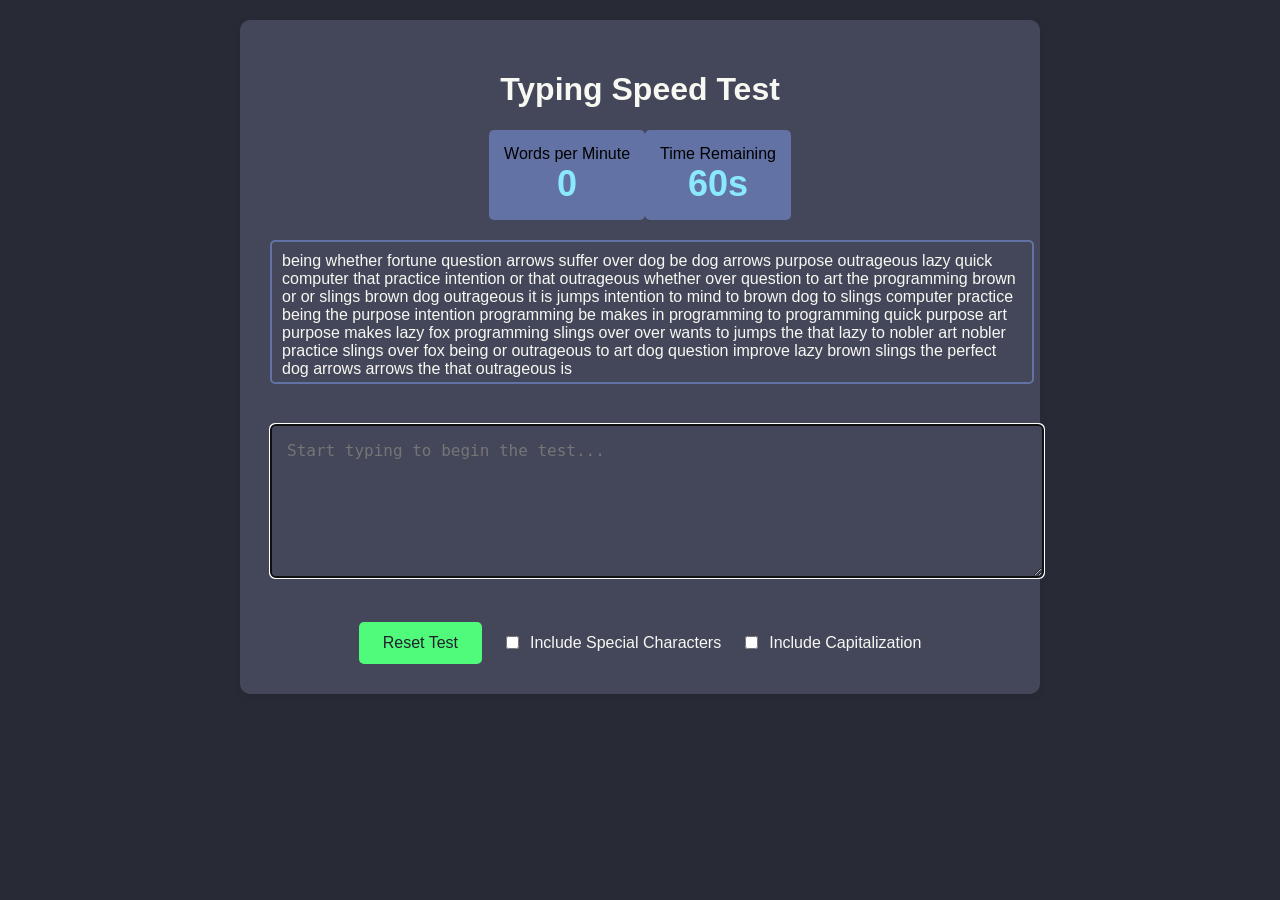
<file: index.html>
<!DOCTYPE html>
<html lang="en">
<head>
    <meta charset="UTF-8">
    <meta name="viewport" content="width=device-width, initial-scale=1.0">
    <title>Typing Speed Test</title>
    <link rel="stylesheet" href="assets/css/style.css">
</head>
<body>
    <div class="container">
        <h1>Typing Speed Test</h1>
        
        <div class="stats">
            <div class="stat">
                <div>Words per Minute</div>
                <div class="stat-value" id="wpm">0</div>
            </div>
            <div class="stat">
                <div>Time Remaining</div>
                <div class="stat-value" id="timer">60s</div>
            </div>
        </div>
        
        <div class="text-container" id="test-text"></div>
        
        <textarea id="typing-area" placeholder="Start typing to begin the test..." autofocus></textarea>
        
        <div class="options">
            <button id="reset-btn">Reset Test</button>
            <div class="option-group">
                <input type="checkbox" id="special-chars">
                <label for="special-chars">Include Special Characters</label>
            </div>
            <div class="option-group">
                <input type="checkbox" id="capitalization">
                <label for="capitalization">Include Capitalization</label>
            </div>
        </div>
    </div>
    
    <div id="results-modal" class="modal">
        <div class="modal-content">
            <h2>Test Complete!</h2>
            <div class="final-stats">
                <div class="stat">
                    <div>Final WPM</div>
                    <div class="stat-value" id="final-wpm">0</div>
                </div>
            </div>
            <button id="close-modal">Start New Test</button>
        </div>
    </div>
    
    <script src="assets/js/script.js"></script>
</body>
</html>
</file>
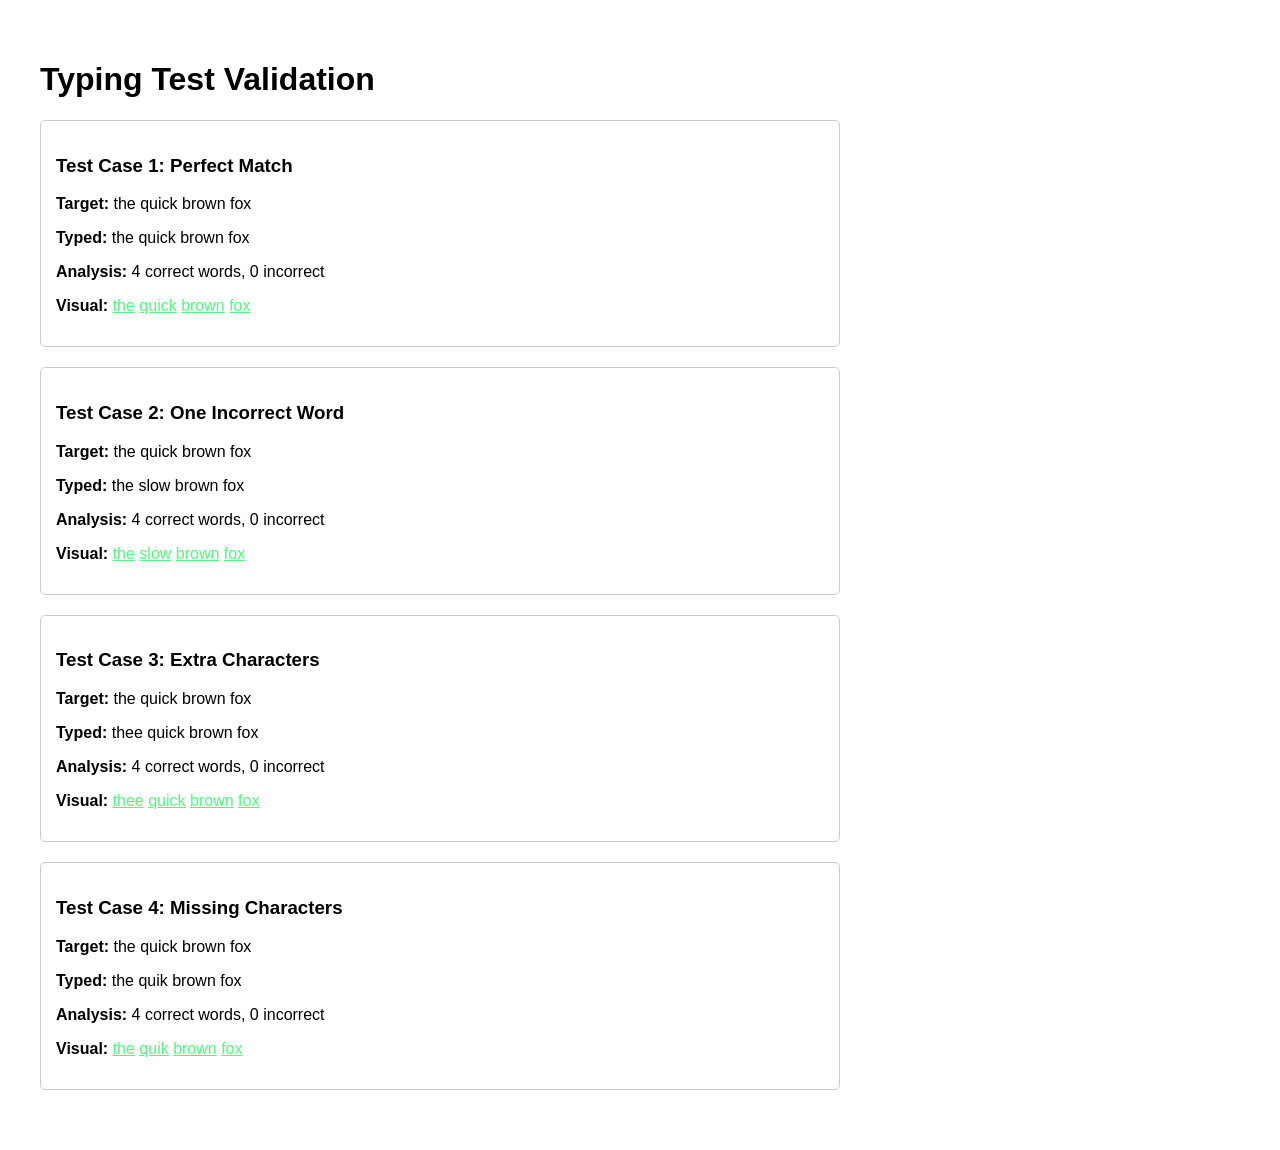
<file: test_validation.html>
<!DOCTYPE html>
<html lang="en">
<head>
    <meta charset="UTF-8">
    <meta name="viewport" content="width=device-width, initial-scale=1.0">
    <title>Typing Test Validation</title>
    <style>
        body {
            font-family: Arial, sans-serif;
            max-width: 800px;
            margin: 20px;
            padding: 20px;
        }
        .test-case {
            margin-bottom: 20px;
            padding: 15px;
            border: 1px solid #ccc;
            border-radius: 5px;
        }
        .correct-word {
            color: #50fa7b;
            text-decoration: underline;
        }
        .incorrect-word {
            color: #ff5555;
            text-decoration: line-through;
        }
    </style>
</head>
<body>
    <h1>Typing Test Validation</h1>
    
    <div class="test-case">
        <h3>Test Case 1: Perfect Match</h3>
        <p><strong>Target:</strong> the quick brown fox</p>
        <p><strong>Typed:</strong> the quick brown fox</p>
        <div id="test1"></div>
    </div>
    
    <div class="test-case">
        <h3>Test Case 2: One Incorrect Word</h3>
        <p><strong>Target:</strong> the quick brown fox</p>
        <p><strong>Typed:</strong> the slow brown fox</p>
        <div id="test2"></div>
    </div>
    
    <div class="test-case">
        <h3>Test Case 3: Extra Characters</h3>
        <p><strong>Target:</strong> the quick brown fox</p>
        <p><strong>Typed:</strong> thee quick brown fox</p>
        <div id="test3"></div>
    </div>
    
    <div class="test-case">
        <h3>Test Case 4: Missing Characters</h3>
        <p><strong>Target:</strong> the quick brown fox</p>
        <p><strong>Typed:</strong> the quik brown fox</p>
        <div id="test4"></div>
    </div>
    
    <script>
        // Test the analyzeTypedWords function
        const testCases = [
            { target: 'the quick brown fox', typed: 'the quick brown fox' },
            { target: 'the quick brown fox', typed: 'the slow brown fox' },
            { target: 'the quick brown fox', typed: 'thee quick brown fox' },
            { target: 'the quick brown fox', typed: 'the quik brown fox' }
        ];
        
        function analyzeTypedWords(typedText) {
            const targetWords = typedText.split(/\s+/).filter(word => word.length > 0);
            const typedWords = typedText.split(/\s+/).filter(word => word.length > 0);

            let results = {
                correctWords: 0,
                incorrectWords: [],
                currentWordIndex: Math.min(typedWords.length, targetWords.length)
            };

            // Compare word by word
            for (let i = 0; i < Math.min(typedWords.length, targetWords.length); i++) {
                if (typedWords[i] === targetWords[i]) {
                    results.correctWords++;
                } else {
                    results.incorrectWords.push({
                        index: i,
                        typed: typedWords[i],
                        target: targetWords[i]
                    });
                }
            }

            return results;
        }
        
        function highlightWords(typedText) {
            const targetWords = typedText.split(/\s+/).filter(word => word.length > 0);
            const typedWords = typedText.split(/\s+/).filter(word => word.length > 0);

            let htmlOutput = '';

            // Process each word in target text
            for (let i = 0; i < targetWords.length; i++) {
                const targetWord = targetWords[i];

                if (i < typedWords.length) {
                    const typedWord = typedWords[i];
                    if (typedWord === targetWord) {
                        // Correct word - green
                        htmlOutput += `<span class="correct-word">${targetWord}</span> `;
                    } else {
                        // Incorrect word - red
                        htmlOutput += `<span class="incorrect-word">${targetWord}</span> `;
                    }
                } else {
                    // Not yet typed - normal
                    htmlOutput += `${targetWord} `;
                }
            }

            return htmlOutput;
        }
        
        // Run tests
        testCases.forEach((testCase, index) => {
            const analysis = analyzeTypedWords(testCase.typed);
            const html = highlightWords(testCase.typed);
            
            document.getElementById(`test${index + 1}`).innerHTML = `
                <p><strong>Analysis:</strong> ${analysis.correctWords} correct words, ${analysis.incorrectWords.length} incorrect</p>
                <p><strong>Visual:</strong> ${html}</p>
            `;
        });
    </script>
</body>
</html>
</file>
<file: assets/css/style.css>
body {
    font-family: Arial, sans-serif;
    max-width: 800px;
    margin: 0 auto;
    padding: 20px;
    background-color: #282a36;
}
.container {
    background-color: #44475a;
    padding: 30px;
    border-radius: 10px;
    box-shadow: 0 2px 10px rgba(0,0,0,0.1);
}
h1 {
    color: #f8f8f2;
    text-align: center;
}
.text-container {
    width: 100%;
    height: 120px;
    padding: 10px;
    border: 2px solid #6272a4;
    border-radius: 5px;
    font-size: 16px;
    margin: 20px 0;
    background-color: #44475a;
    color: #f8f8f2;
}

.incorrect-char {
    color: #ff5555;
    background-color: rgba(255, 85, 85, 0.3);
}

.correct-word {
    color: #50fa7b;
    text-decoration: underline;
}

.incorrect-word {
    color: #ff5555;
    text-decoration: line-through;
}
textarea {
    width: 100%;
    height: 120px;
    padding: 15px;
    border: 2px solid #6272a4;
    border-radius: 5px;
    font-size: 16px;
    margin: 20px 0;
    background-color: #44475a;
    color: #f8f8f2;
}
.stats {
    display: flex;
    justify-content: center;
    margin-top: 20px;
}
.stat {
    background-color: #6272a4;
    padding: 15px;
    border-radius: 5px;
    text-align: center;
}
.stat-value {
    font-size: 36px;
    font-weight: bold;
    color: #8be9fd;
}
.options {
    margin-top: 20px;
    display: flex;
    justify-content: center;
    gap: 20px;
}
.option-group {
    display: flex;
    align-items: center;
    gap: 8px;
}
.option-group label {
    cursor: pointer;
    color: #f8f8f2;
}
button {
    background-color: #50fa7b;
    color: #21222c;
    border: none;
    padding: 12px 24px;
    border-radius: 5px;
    cursor: pointer;
    font-size: 16px;
}
button:hover {
    background-color: #69ff8f;
}
.modal {
    display: none;
    position: fixed;
    top: 0;
    left: 0;
    width: 100%;
    height: 100%;
    background-color: rgba(0,0,0,0.5);
    justify-content: center;
    align-items: center;
}
.modal-content {
    background-color: #44475a;
    padding: 30px;
    border-radius: 10px;
    text-align: center;
}
.final-stats {
    margin: 20px 0;
}
</file>
